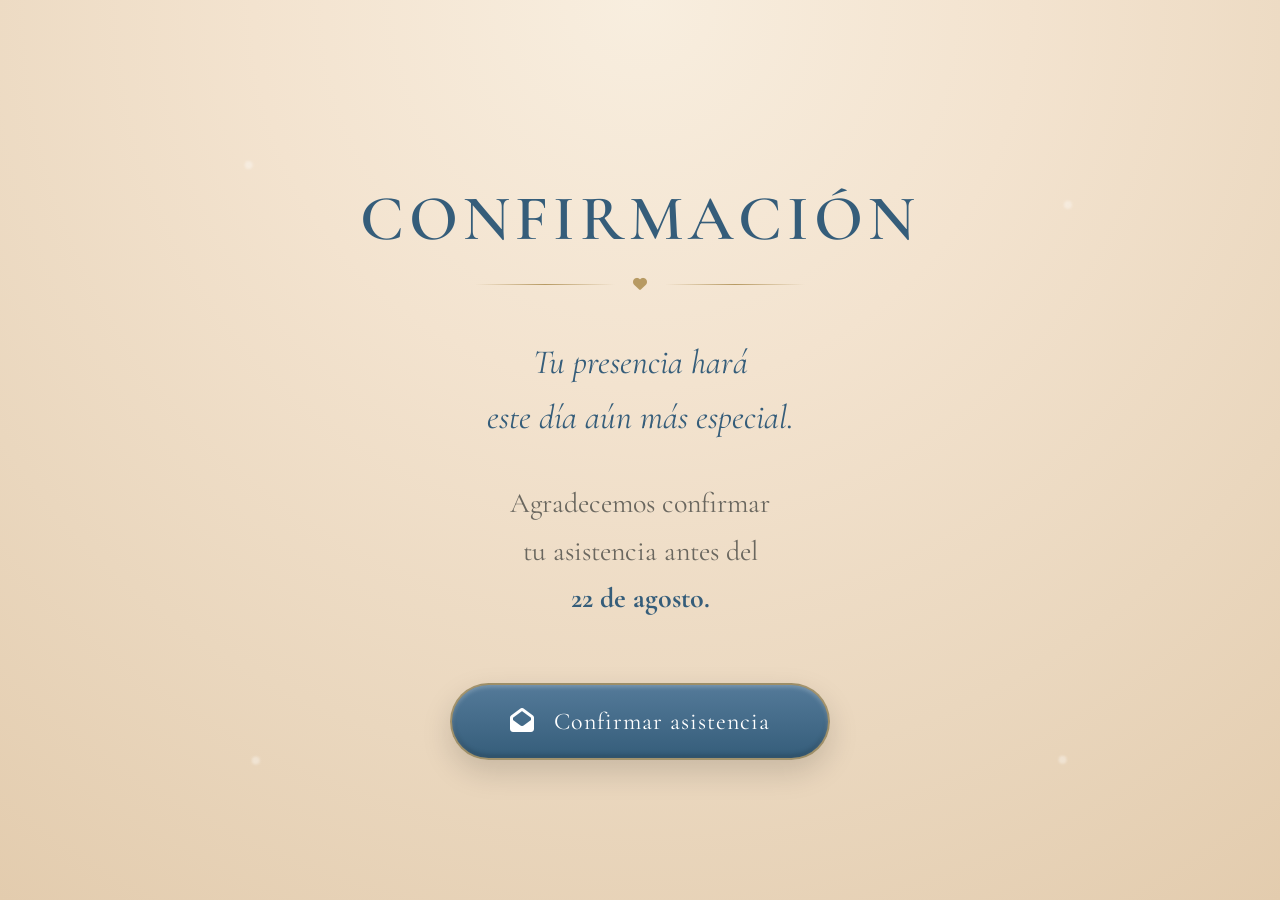
<file: ejemplo.html>
<!DOCTYPE html>
<html lang="es">
<head>
  <meta charset="UTF-8">
  <meta name="viewport" content="width=device-width, initial-scale=1.0">
  <title>Confirmación · Vista previa</title>

  <link rel="preconnect" href="https://fonts.googleapis.com">
  <link rel="preconnect" href="https://fonts.gstatic.com" crossorigin>
  <link href="https://fonts.googleapis.com/css2?family=Cormorant+Garamond:ital,wght@0,300;0,400;0,500;0,600;0,700;1,400&display=swap" rel="stylesheet">
  <link rel="stylesheet" href="https://cdnjs.cloudflare.com/ajax/libs/font-awesome/6.5.1/css/all.min.css">

  <style>
    /* ===========================
            VARIABLES
    =========================== */

    :root {
      --paper: #F4EAD8;
      --paper2: #EBD9BF;
      --blue: #355D7A;
      --blue-light: #4D7293;
      --gold: #B79A63;
      --text: #3F4B58;
      --white: #ffffff;
    }

    /* ===========================
            RESET
    =========================== */

    * {
      margin: 0;
      padding: 0;
      box-sizing: border-box;
    }

    html {
      scroll-behavior: smooth;
    }

    body {
      font-family: 'Cormorant Garamond', serif;
      background:
        radial-gradient(
          circle at top,
          #F8EEDF 0%,
          #F3E3CF 35%,
          #EAD7BE 70%,
          #E3CCAE 100%
        );
      color: var(--text);
      overflow-x: hidden;
    }

    /* ===========================
          SECCIÓN
    =========================== */

    .confirmation-section {
      position: relative;
      min-height: 100vh;
      display: flex;
      justify-content: center;
      align-items: center;
      padding: 100px 20px;
    }

    /* ===========================
          TARJETA
    =========================== */

    .confirmation-card {
      width: min(95vw, 650px);
      text-align: center;
      position: relative;
      z-index: 2;
      animation: fadeUp 1.2s ease;
    }

    /* ===========================
            ADORNO
    =========================== */

    .top-ornament {
      position: absolute;
      top: 40px;
      left: 50%;
      transform: translateX(-50%);
      width: 220px;
      animation: float 6s ease-in-out infinite;
    }

    .top-ornament img {
      width: 100%;
    }

    /* ===========================
            TITULO
    =========================== */

      .title {
        font-size: 64px;
        color: var(--blue);
        font-weight: 600;
        letter-spacing: 5px;
        text-transform: uppercase;
        margin-top: 40px;
        margin-bottom: 20px;
      }

    /* ===========================
          DIVISOR
    =========================== */

    .divider {
      display: flex;
      align-items: center;
      justify-content: center;
      gap: 18px;
      margin-bottom: 45px;
    }

    .divider span {
      width: 140px;
      height: 1px;
      background: linear-gradient(to right, transparent, var(--gold), transparent);
    }

    .divider i {
      color: var(--gold);
      font-size: 14px;
    }

    /* ===========================
          SUBTEXTO
    =========================== */

    .subtitle {
      font-size: 34px;
      color: var(--blue);
      line-height: 1.6;
      font-style: italic;
      margin-bottom: 35px;
    }

    .description {
      font-size: 28px;
      color: #6A675F;
      line-height: 1.7;
      margin-bottom: 60px;
    }

    .description strong {
      color: var(--blue);
      font-weight: 700;
    }

    /* ===========================
          BOTÓN
    =========================== */

    .confirm-btn {
      position: relative;
      display: inline-flex;
      justify-content: center;
      align-items: center;
      overflow: hidden;
      padding: 22px 58px;
      border-radius: 100px;
      text-decoration: none;
      color: white;
      font-size: 24px;
      letter-spacing: 1px;
      background: linear-gradient(180deg, #547A99, #355D7A);
      border: 2px solid rgba(183, 154, 99, 0.8);
      box-shadow:
        0 12px 30px rgba(0, 0, 0, 0.15),
        inset 0 2px 4px rgba(255, 255, 255, 0.25),
        inset 0 -3px 5px rgba(0, 0, 0, 0.18);
      transition: 0.4s;
    }

    .confirm-btn span {
      position: relative;
      z-index: 2;
    }

    .confirm-btn i {
      margin-right: 12px;
    }

    /* ===========================
          BRILLO
    =========================== */

    .shine {
      position: absolute;
      top: -50%;
      left: -120%;
      width: 80px;
      height: 250%;
      transform: rotate(25deg);
      background: linear-gradient(transparent, rgba(255, 255, 255, 0.55), transparent);
    }

    /* ===========================
          HOVER
    =========================== */

    .confirm-btn:hover {
      transform: translateY(-8px);
      box-shadow: 0 22px 45px rgba(0, 0, 0, 0.20);
    }

    .confirm-btn:hover .shine {
      animation: shine 1s forwards;
    }

    /* ===========================
          PARTICULAS
    =========================== */

    .sparkle {
      position: absolute;
      width: 8px;
      height: 8px;
      border-radius: 50%;
      background: white;
      opacity: 0.35;
      filter: blur(1px);
    }

    .sparkle-1 {
      top: 18%;
      left: 18%;
      animation: twinkle 5s infinite;
    }

    .sparkle-2 {
      right: 16%;
      top: 24%;
      animation: twinkle 7s infinite;
    }

    .sparkle-3 {
      left: 20%;
      bottom: 18%;
      animation: twinkle 6s infinite;
    }

    .sparkle-4 {
      right: 18%;
      bottom: 15%;
      animation: twinkle 4s infinite;
    }

    /* ===========================
          ANIMACIONES
    =========================== */

    @keyframes shine {
      100% {
        left: 180%;
      }
    }

    @keyframes float {
      0%, 100% {
        transform: translateX(-50%) translateY(0);
      }
      50% {
        transform: translateX(-50%) translateY(-10px);
      }
    }

    @keyframes fadeUp {
      from {
        opacity: 0;
        transform: translateY(60px);
      }
      to {
        opacity: 1;
        transform: translateY(0);
      }
    }

    @keyframes twinkle {
      0%, 100% {
        opacity: 0.2;
        transform: scale(0.8);
      }
      50% {
        opacity: 1;
        transform: scale(1.8);
      }
    }

    /* ===========================
          RESPONSIVE
    =========================== */

    @media (max-width: 768px) {
      .title {
        font-size: 46px;
        letter-spacing: 3px;
      }

      .subtitle {
        font-size: 28px;
      }

      .description {
        font-size: 22px;
      }

      .confirm-btn {
        padding: 18px 35px;
        font-size: 20px;
      }

      .divider span {
        width: 80px;
      }

      .top-ornament {
        width: 170px;
      }
    }

    /* ===========================
            RIPPLE
    =========================== */

    .confirm-btn {
      position: relative;
      overflow: hidden;
    }

    .ripple {
      position: absolute;
      border-radius: 50%;
      transform: scale(0);
      background: rgba(255, 255, 255, 0.35);
      animation: ripple 0.7s linear;
      pointer-events: none;
    }

    @keyframes ripple {
      to {
        transform: scale(4);
        opacity: 0;
      }
    }
  </style>
</head>
<body>

  <section class="confirmation-section">

    <div class="sparkle sparkle-1"></div>
    <div class="sparkle sparkle-2"></div>
    <div class="sparkle sparkle-3"></div>
    <div class="sparkle sparkle-4"></div>

    <div class="confirmation-card">
      <h2 class="title">Confirmación</h2>

      <div class="divider">
        <span></span>
        <i class="fa-solid fa-heart"></i>
        <span></span>
      </div>

      <p class="subtitle">
        Tu presencia hará<br>
        este día aún más especial.
      </p>

      <p class="description">
        Agradecemos confirmar<br>
        tu asistencia antes del<br>
        <strong>22 de agosto.</strong>
      </p>

      <a
        href="https://forms.gle/TUFORMULARIO"
        target="_blank"
        rel="noopener noreferrer"
        class="confirm-btn"
      >
        <span>
          <i class="fa-solid fa-envelope-open"></i>
          Confirmar asistencia
        </span>
        <div class="shine"></div>
      </a>
    </div>

  </section>

  <script>
    (function () {
      const card = document.querySelector('.confirmation-card');
      const button = document.querySelector('.confirm-btn');
      const shine = document.querySelector('.shine');
      const sparkles = document.querySelectorAll('.sparkle');

      if (!card || !button) return;

      /* Aparición al hacer scroll */
      card.style.opacity = '0';
      card.style.transform = 'translateY(80px)';

      const observer = new IntersectionObserver(function (entries) {
        entries.forEach(function (entry) {
          if (!entry.isIntersecting) return;
          card.style.transition = 'all 1.2s ease';
          card.style.opacity = '1';
          card.style.transform = 'translateY(0)';
          observer.unobserve(card);
        });
      }, { threshold: 0.25 });

      observer.observe(card);

      /* Brillo automático */
      if (shine) {
        setInterval(function () {
          shine.style.animation = 'none';
          void shine.offsetWidth;
          shine.style.animation = 'shine 1.2s ease';
        }, 6000);
      }

      /* Botón respirando */
      setInterval(function () {
        button.animate(
          [
            { transform: 'scale(1)' },
            { transform: 'scale(1.03)' },
            { transform: 'scale(1)' },
          ],
          { duration: 2500, easing: 'ease-in-out' },
        );
      }, 3500);

      /* Partículas flotantes */
      sparkles.forEach(function (sparkle) {
        let angle = Math.random() * 360;
        const radius = 10 + Math.random() * 18;

        function animate() {
          angle += 0.3;
          sparkle.style.transform =
            'translate(' + (Math.cos(angle) * radius) + 'px, ' + (Math.sin(angle) * radius) + 'px)';
          requestAnimationFrame(animate);
        }

        animate();
      });

      /* Efecto ripple */
      button.addEventListener('click', function (e) {
        const circle = document.createElement('span');
        const diameter = Math.max(button.clientWidth, button.clientHeight);
        const radius = diameter / 2;

        circle.style.width = circle.style.height = diameter + 'px';
        circle.style.left = (e.clientX - button.offsetLeft - radius) + 'px';
        circle.style.top = (e.clientY - button.offsetTop - radius) + 'px';
        circle.classList.add('ripple');

        const old = button.getElementsByClassName('ripple')[0];
        if (old) old.remove();
        button.appendChild(circle);
      });

      /* Revelar texto */
      const texts = document.querySelectorAll(
        '.title, .divider, .subtitle, .description, .confirm-btn',
      );

      texts.forEach(function (el, index) {
        el.style.opacity = '0';
        el.style.transform = 'translateY(20px)';
        setTimeout(function () {
          el.style.transition = 'all .8s ease';
          el.style.opacity = '1';
          el.style.transform = 'translateY(0)';
        }, 300 + (index * 180));
      });
    })();
  </script>
</body>
</html>
</file>
